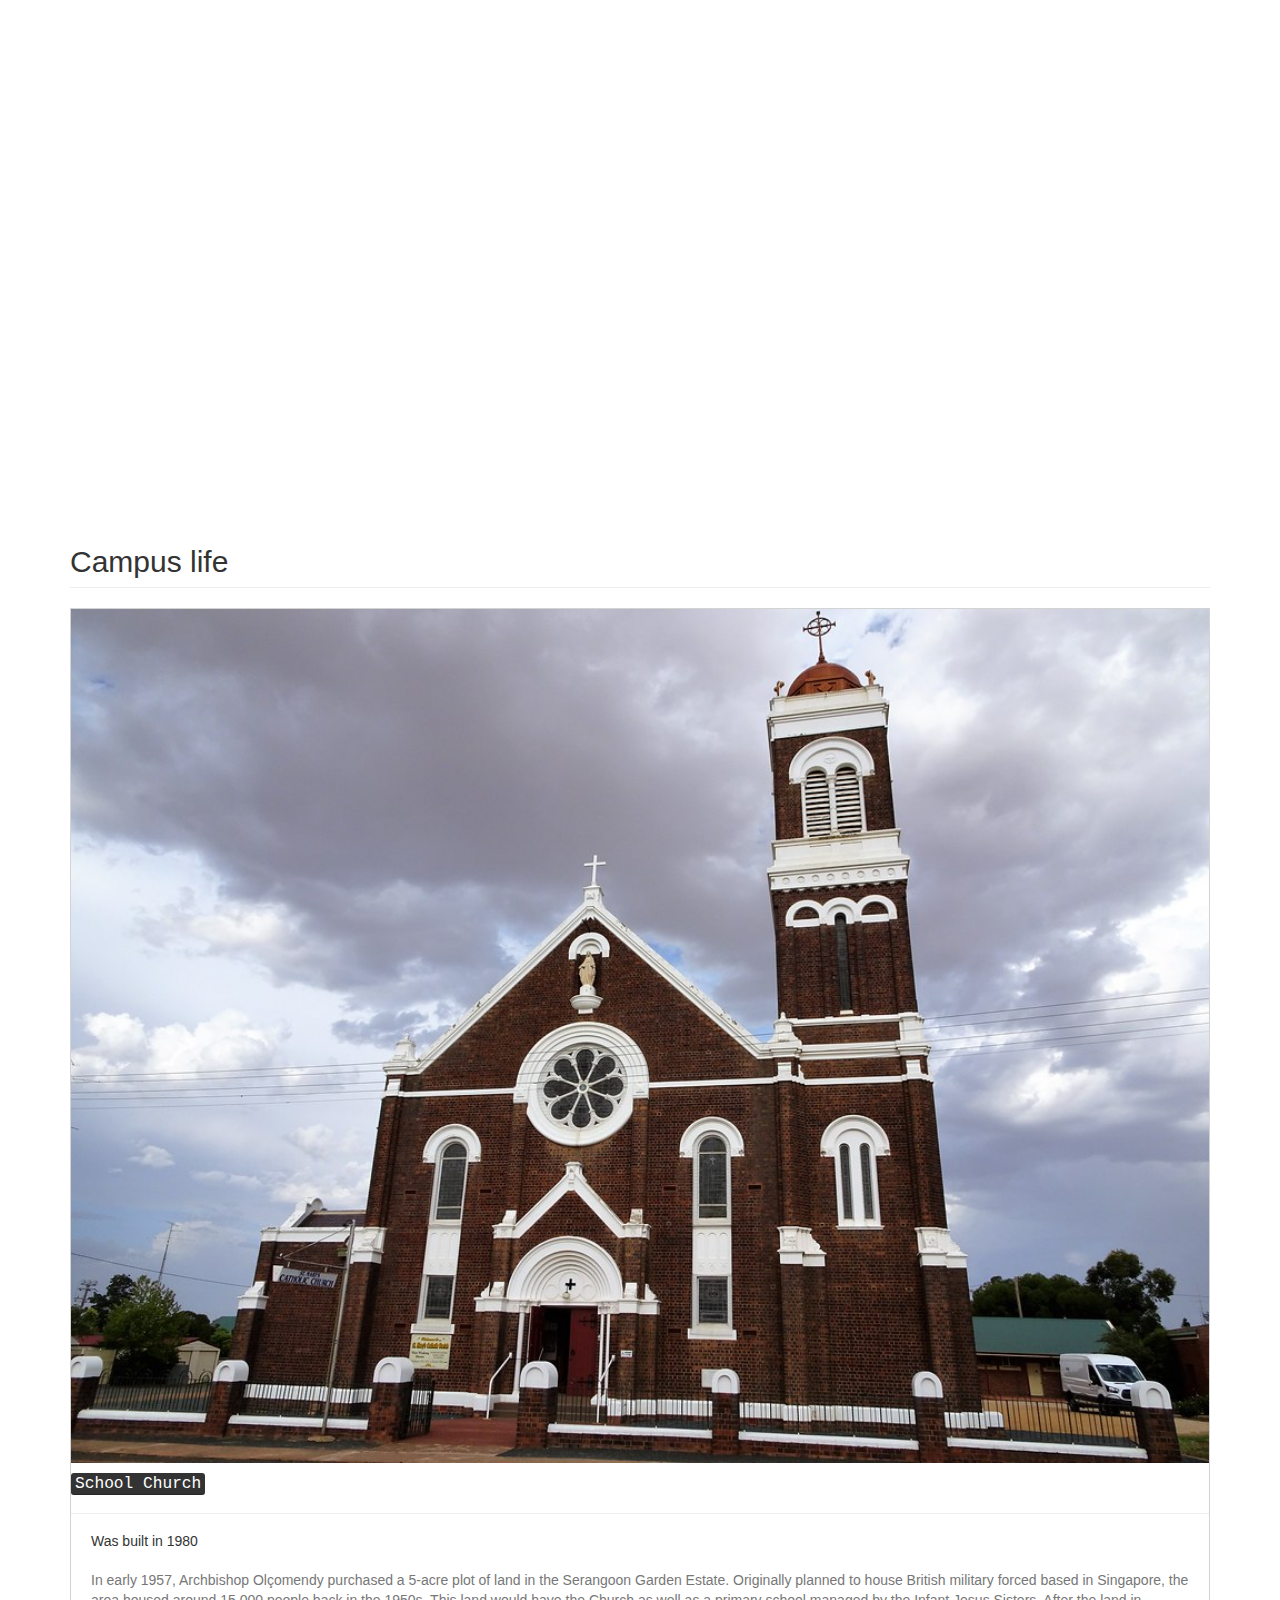
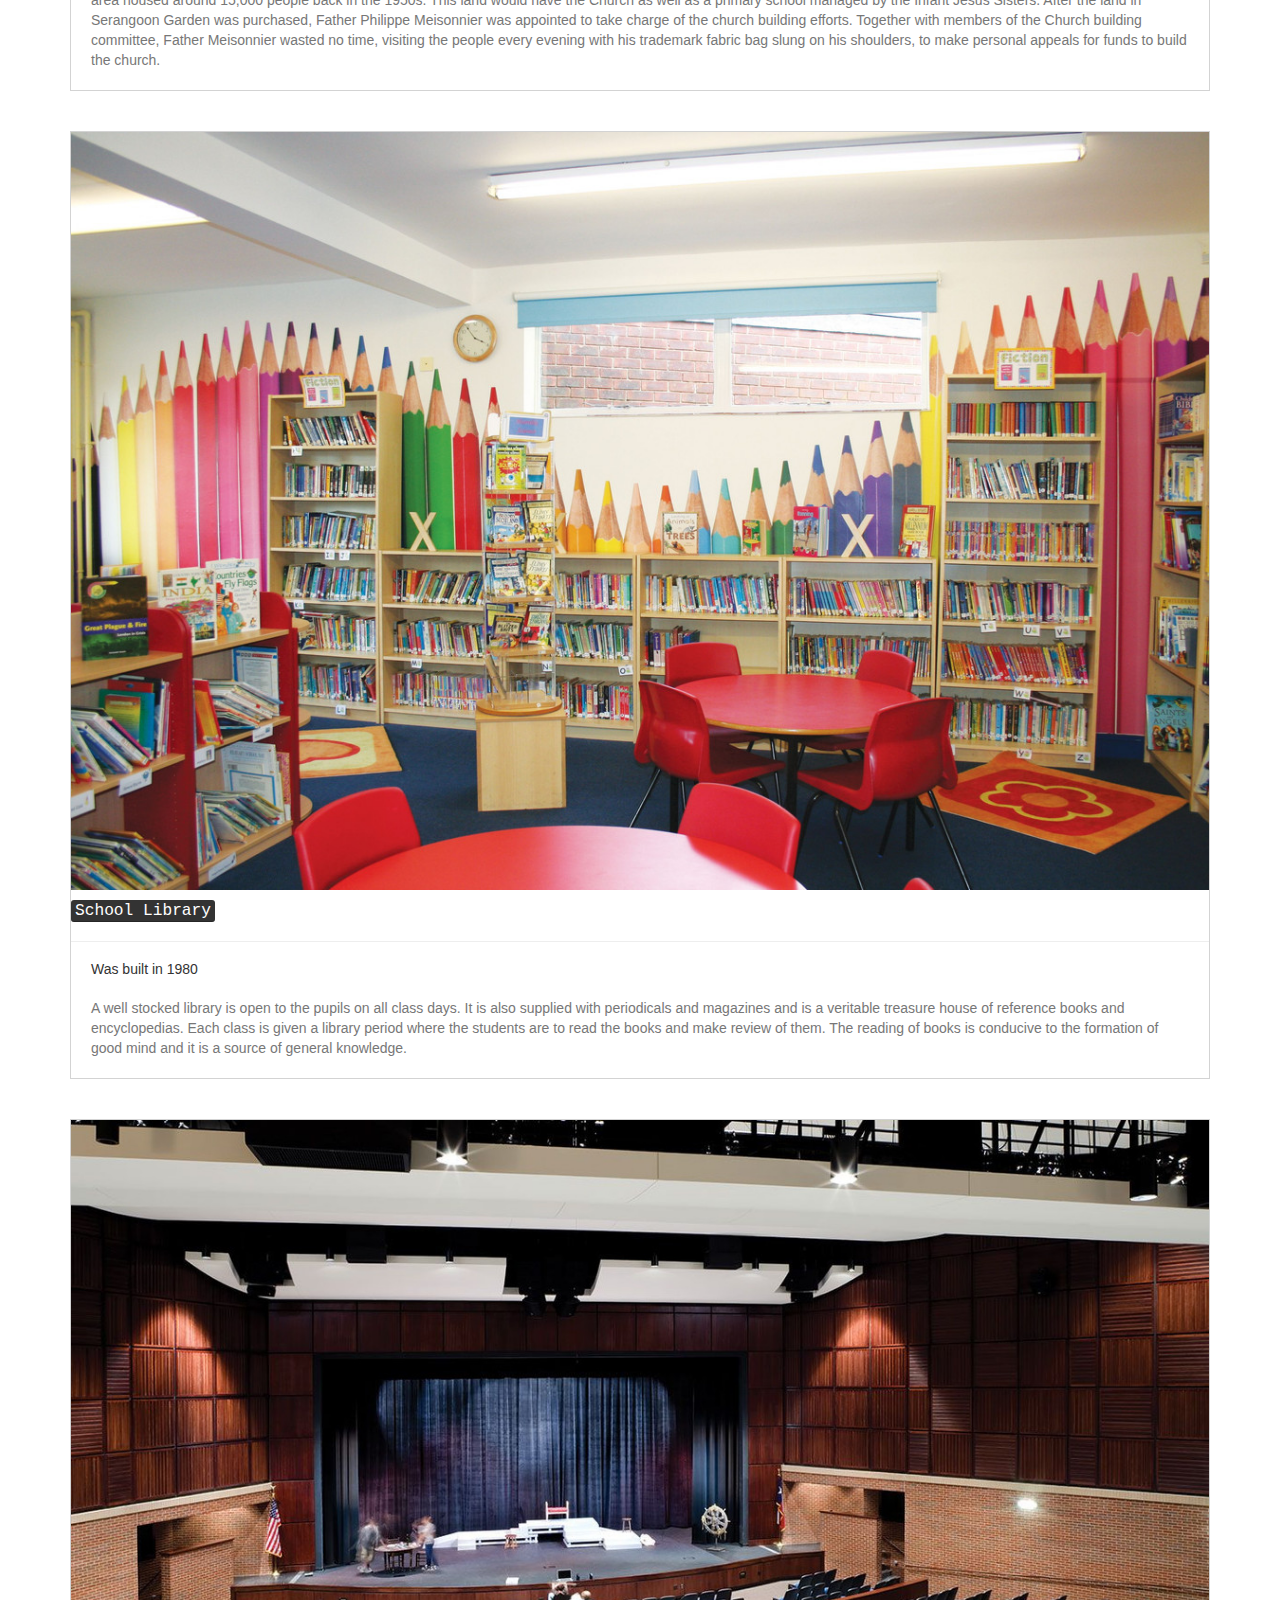
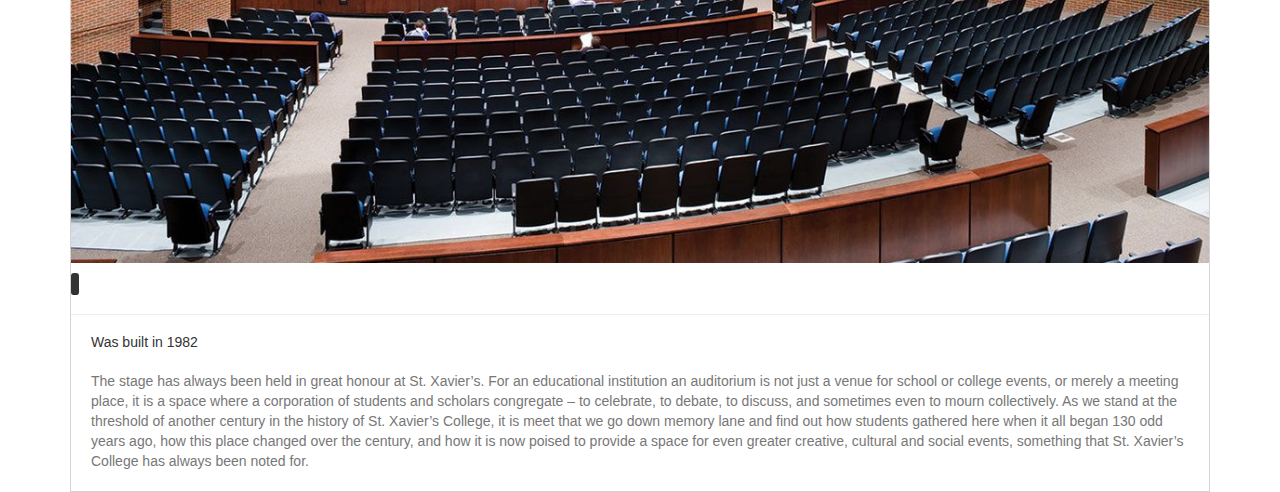
<file: index.html>
<!DOCTYPE html>
<html>

<head>
  <title>School Website</title>
  <meta name="viewport" content="width=device-width, initial-scale=1">

  <link rel="stylesheet" href="https://maxcdn.bootstrapcdn.com/bootstrap/3.4.0/css/bootstrap.min.css">

  <script src="https://ajax.googleapis.com/ajax/libs/jquery/3.4.1/jquery.min.js"></script>

  <script src="https://maxcdn.bootstrapcdn.com/bootstrap/3.4.0/js/bootstrap.min.js"></script>

  <link rel="stylesheet" href="https://cdnjs.cloudflare.com/ajax/libs/font-awesome/4.7.0/css/font-awesome.min.css">

  <link rel="stylesheet" href="style.css">

</head>

<body>

  <!--
Navigation bar code here
-->
<iframe id="video" src="https://www.youtube.com/embed/9Frow8HMh74">  </iframe>

<div class="container"> 
  <h2 class="page-header" id="Campus life"> Campus life </h2>
  <center> </center>
  <div class="travel_mainDiv"> 
    <img src="church.jpg">
    <h4 class="text capitalized"><kbd>School Church</kbd></h4>
    <hr>
    <h5 class="text-sucess text-capitalized">Was built in 1980</h5> 
    <p class="text-muted"> In early 1957, Archbishop Olçomendy purchased a 5-acre plot of land in the Serangoon Garden Estate.

      Originally planned to house British military forced based in Singapore, the area housed around 15,000 people back in the 1950s. This land would have the Church as well as a primary school managed by the Infant Jesus Sisters.
      
      After the land in Serangoon Garden was purchased, Father Philippe Meisonnier was appointed to take charge of the church building efforts. Together with members of the Church building committee, Father Meisonnier wasted no time, visiting the people every evening with his trademark fabric bag slung on his shoulders, to make personal appeals for funds to build the church.</p>
  </div>
  <center> </center>

  <br> <br>
    <center> </center>
    <div class="travel_mainDiv"> 
      <img src="st2.jpg">
      <h4 class="text capitalized"><kbd>School Library</kbd></h4>
      <hr>
      <h5 class="text-sucess text-capitalized">Was built in 1980</h5> 
      <p class="text-muted"> A well stocked library is open to the pupils on all class days. It is also supplied with periodicals and magazines and is a veritable treasure house of reference books and encyclopedias. Each class is given a library period where the students are to read the books and make review of them.

        The reading of books is conducive to the formation of good mind and it is a source of general knowledge.</p>
    </div>
    <br> <br>
    <center> </center>
    <div class="travel_mainDiv"> 
      <img src="st3.jpg">
      <h4 class="School Aditorium"><kbd></kbd></h4>
      <hr>
      <h5 class="text-sucess text-capitalized">Was built in 1982</h5> 
      <p class="text-muted"> The stage has always been held in great honour at St. Xavier’s. For an educational institution an auditorium is not just a venue for school or college events, or merely a meeting place, it is a space where a corporation of students and scholars congregate – to celebrate, to debate, to discuss, and sometimes even to mourn collectively. As we stand at the threshold of another century in the history of St. Xavier’s College, it is meet that we go down memory lane and find out how students gathered here when it all began 130 odd years ago, how this place changed over the century, and how it is now poised to provide a space for even greater creative, cultural and social events, something that St. Xavier’s College has always been noted for. </p>  
   
</div>

</body>

</html>
</file>
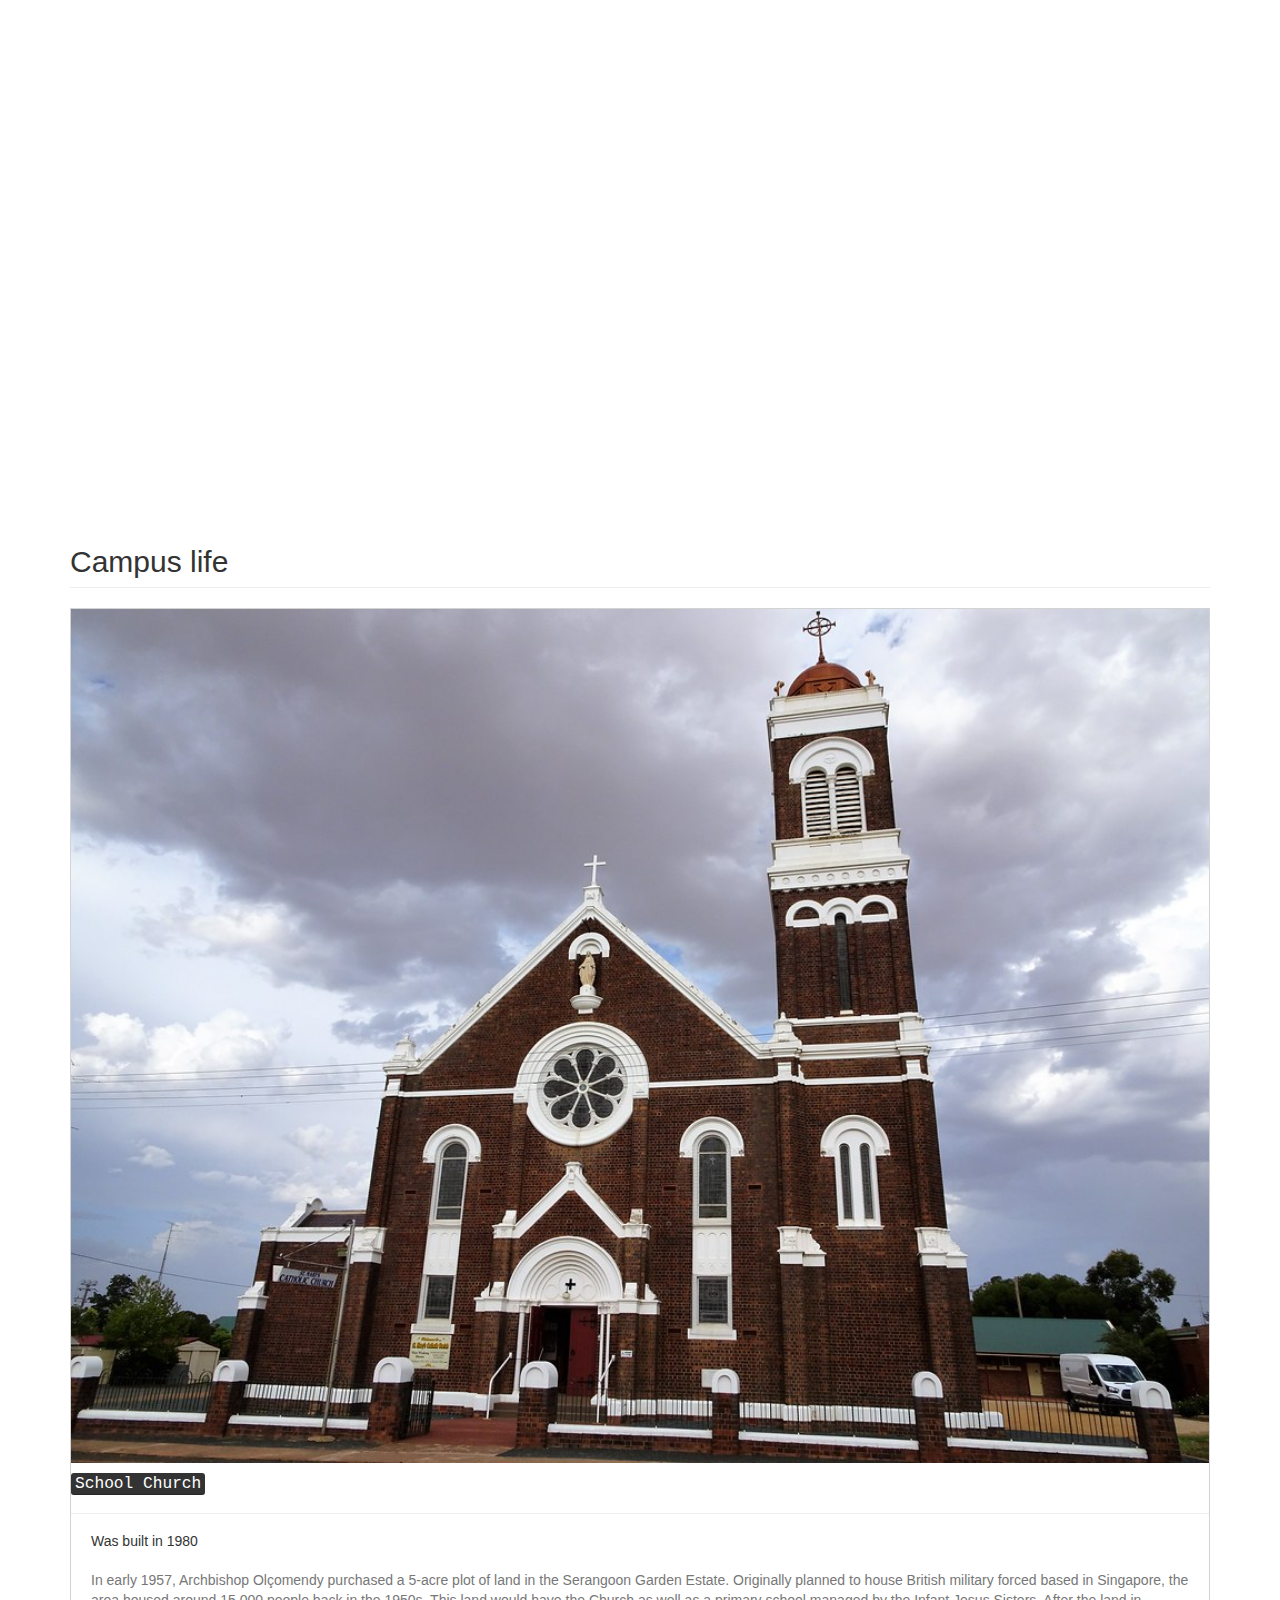
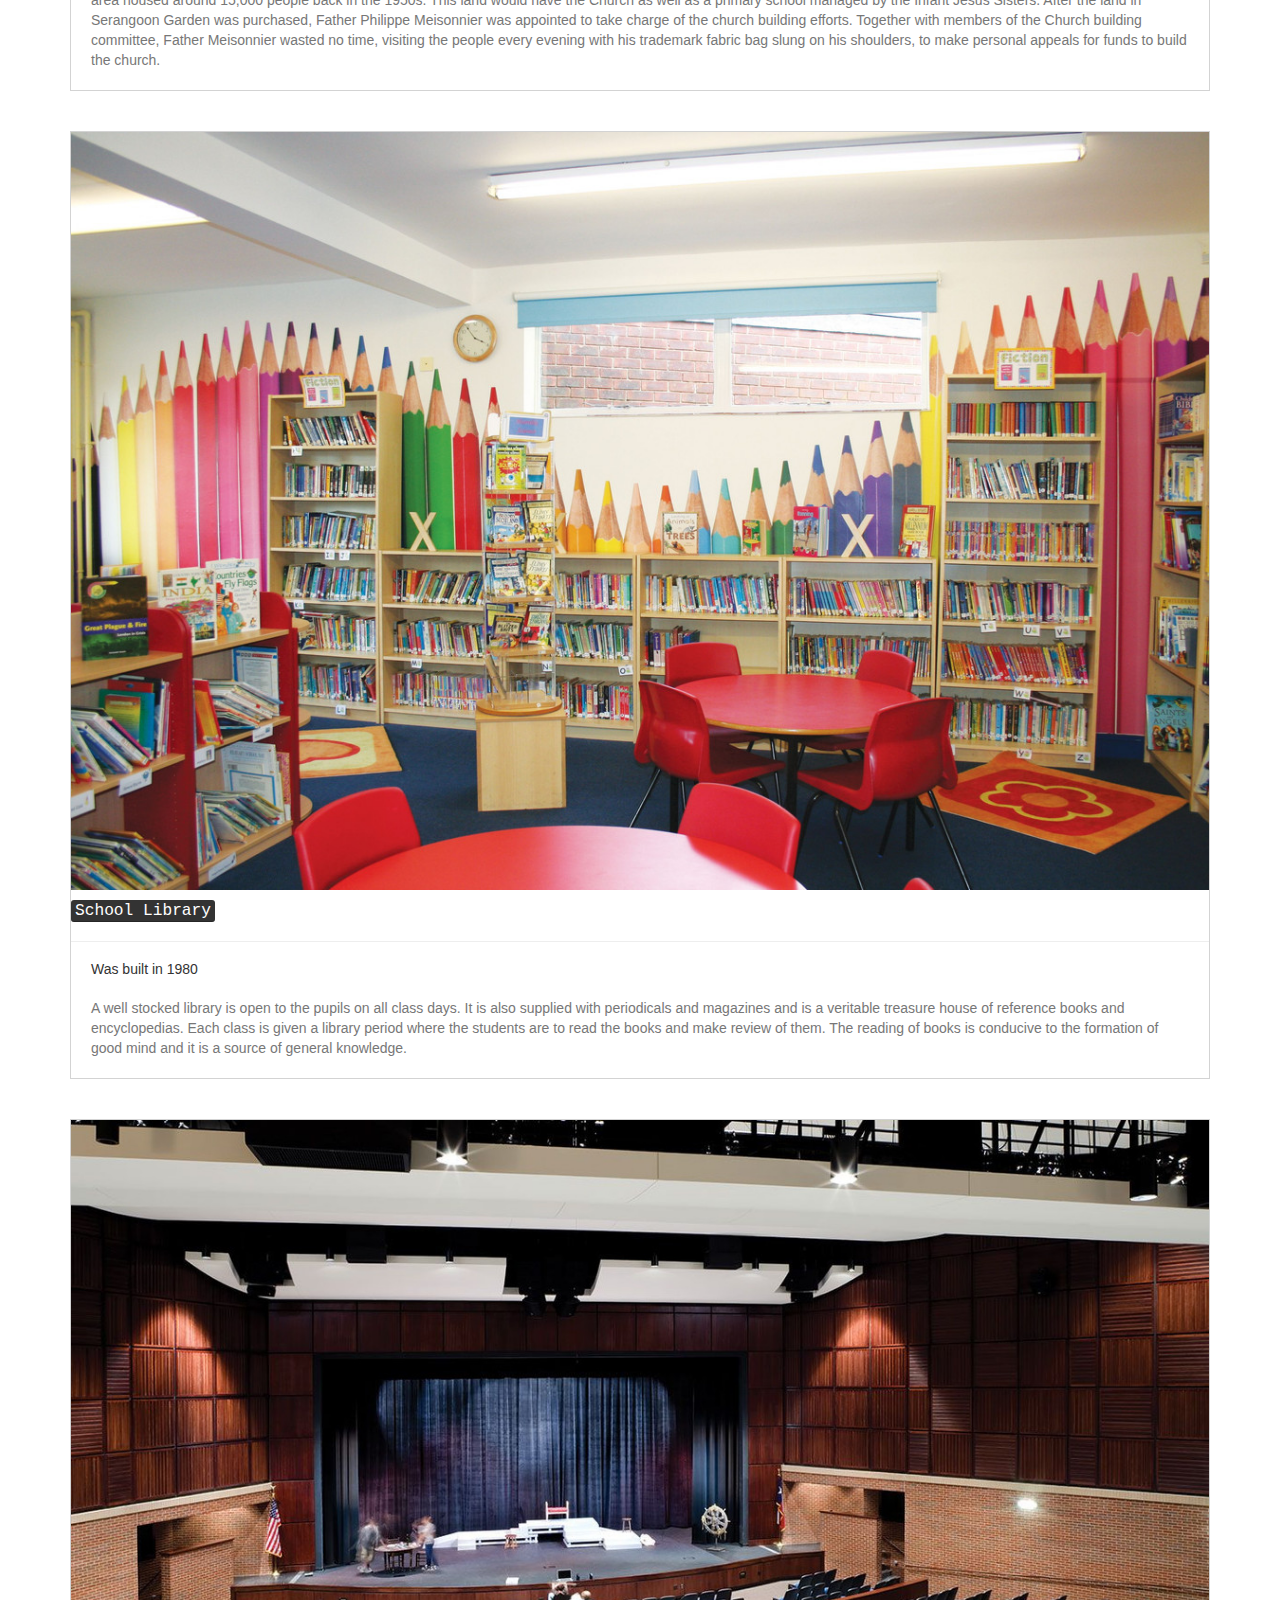
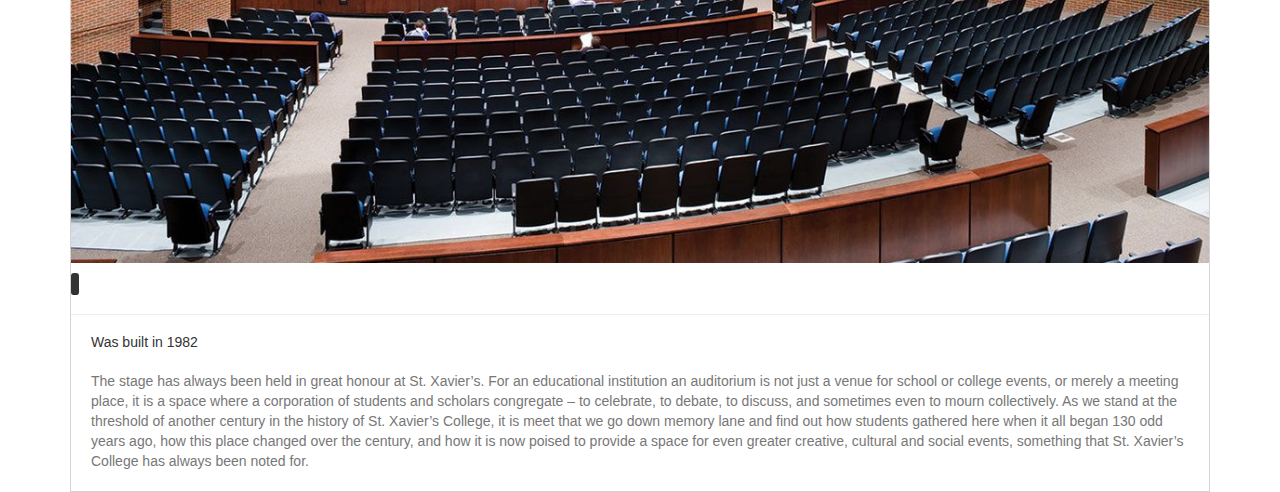
<file: index (4).html>
<!DOCTYPE html>
<html>

<head>
  <title>School Website</title>
  <meta name="viewport" content="width=device-width, initial-scale=1">

  <link rel="stylesheet" href="https://maxcdn.bootstrapcdn.com/bootstrap/3.4.0/css/bootstrap.min.css">

  <script src="https://ajax.googleapis.com/ajax/libs/jquery/3.4.1/jquery.min.js"></script>

  <script src="https://maxcdn.bootstrapcdn.com/bootstrap/3.4.0/js/bootstrap.min.js"></script>

  <link rel="stylesheet" href="https://cdnjs.cloudflare.com/ajax/libs/font-awesome/4.7.0/css/font-awesome.min.css">

  <link rel="stylesheet" href="style.css">

</head>

<body>

  <!--
Navigation bar code here
-->
<iframe id="video" src="https://www.youtube.com/embed/9Frow8HMh74">  </iframe>

<div class="container"> 
  <h2 class="page-header" id="Campus life"> Campus life </h2>
  <center> </center>
  <div class="travel_mainDiv"> 
    <img src="church.jpg">
    <h4 class="text capitalized"><kbd>School Church</kbd></h4>
    <hr>
    <h5 class="text-sucess text-capitalized">Was built in 1980</h5> 
    <p class="text-muted"> In early 1957, Archbishop Olçomendy purchased a 5-acre plot of land in the Serangoon Garden Estate.

      Originally planned to house British military forced based in Singapore, the area housed around 15,000 people back in the 1950s. This land would have the Church as well as a primary school managed by the Infant Jesus Sisters.
      
      After the land in Serangoon Garden was purchased, Father Philippe Meisonnier was appointed to take charge of the church building efforts. Together with members of the Church building committee, Father Meisonnier wasted no time, visiting the people every evening with his trademark fabric bag slung on his shoulders, to make personal appeals for funds to build the church.</p>
  </div>
  <center> </center>

  <br> <br>
    <center> </center>
    <div class="travel_mainDiv"> 
      <img src="st2.jpg">
      <h4 class="text capitalized"><kbd>School Library</kbd></h4>
      <hr>
      <h5 class="text-sucess text-capitalized">Was built in 1980</h5> 
      <p class="text-muted"> A well stocked library is open to the pupils on all class days. It is also supplied with periodicals and magazines and is a veritable treasure house of reference books and encyclopedias. Each class is given a library period where the students are to read the books and make review of them.

        The reading of books is conducive to the formation of good mind and it is a source of general knowledge.</p>
    </div>
    <br> <br>
    <center> </center>
    <div class="travel_mainDiv"> 
      <img src="st3.jpg">
      <h4 class="School Aditorium"><kbd></kbd></h4>
      <hr>
      <h5 class="text-sucess text-capitalized">Was built in 1982</h5> 
      <p class="text-muted"> The stage has always been held in great honour at St. Xavier’s. For an educational institution an auditorium is not just a venue for school or college events, or merely a meeting place, it is a space where a corporation of students and scholars congregate – to celebrate, to debate, to discuss, and sometimes even to mourn collectively. As we stand at the threshold of another century in the history of St. Xavier’s College, it is meet that we go down memory lane and find out how students gathered here when it all began 130 odd years ago, how this place changed over the century, and how it is now poised to provide a space for even greater creative, cultural and social events, something that St. Xavier’s College has always been noted for. </p>  
   
</div>

</body>

</html>
</file>
<file: style.css>
#video
{
width:100%;
height:500px;
border:none;
}
.travel_mainDiv
{
border:1px solid lightgray;
}
.travel_mainDiv img
{
width:100%;
}
.travel_mainDiv h5 , .travel_mainDiv p
{
  margin:20px;  
}
</file>
